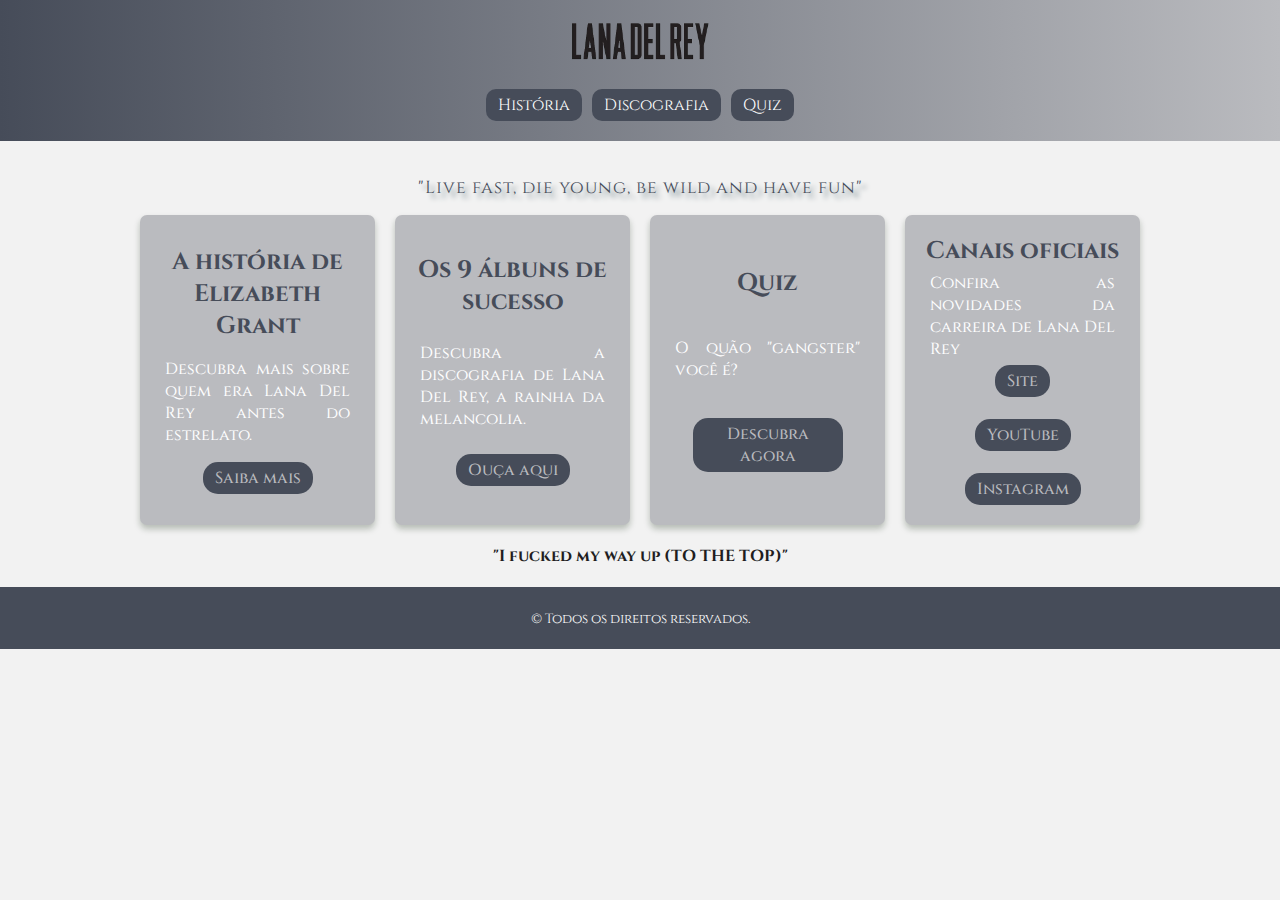
<file: index.html>
<!DOCTYPE html>
<html lang="pt-br">
<head>
    <meta charset="UTF-8">
    <meta name="viewport" content="width=device-width, initial-scale=1">
    <meta name="description" content="site com informações sobre a cantora estadunidense Lana Del Rey">    
    <meta name="keywords" content="Lana Del Rey, Lana, Cantora, Lizzy Grant, Lana Del Ray, Elizabeth Woolridge Grant, Elizabeth Grant, Lanita, Del Rey">
    <meta name="author" content="JukIME">
    <title> Lana Del Rey </title>
    <link rel="icon" href="imagens/ldrlogo.png" type="image/png">
    <link rel="stylesheet" href="style-index.css">   
</head>
<body>
    <header>
        <a href="index.html"> <img src="imagens/ldrlogo2.png" alt="logo lana del rey cliclável"> </a>
        <nav>
            <a href="historia.html"> História </a>
            <a href="discografia.html"> Discografia </a>
            <a href="quiz.html"> Quiz </a>
        </nav>
    </header>
    <main>
        <section>
            <p id="frase-de-efeito"> "Live fast, die young, be wild and have fun" </p>
            <div class="main-container">
                <!-- história -->
                <div class="main-block">
                    <h2> A história de Elizabeth Grant </h2>
                    <p> Descubra mais sobre quem era Lana Del Rey antes do estrelato. </p>
                    <a href="historia.html"> Saiba mais </a>
                </div>
                
                <!-- discografia --> 
                <div class="main-block">
                    <h2> Os 9 álbuns de sucesso </h2>
                    <p> Descubra a discografia de Lana Del Rey, a rainha da melancolia. </p>
                    <a href="discografia.html"> Ouça aqui </a>
                </div>

                <!-- quiz -->
                <div class="main-block">
                    <h2> Quiz </h2>
                    <p> O quão "gangster" você é? </p>
                    <a href="quiz.html"> Descubra agora </a>
                </div>

                <!-- canais oficiais -->
                <div class="main-block">
                    <h2> Canais oficiais </h2>
                    <p> Confira as novidades da carreira de Lana Del Rey </p>
                    <a href="https://www.lanadelrey.com/" target="_blank"> Site </a><br>
                    <a href="https://www.youtube.com/channel/UCqk3CdGN_j8IR9z4uBbVPSg" target="_blank"> YouTube </a><br>
                    <a href="https://www.instagram.com/honeymoon/" target="_blank"> Instagram </a>
                </div>
            </div>
        </section>
        <!-- voltar ao topo -->
        <div>
            <p id="topo"> <a href="#"> <strong> "I fucked my way up (TO THE TOP)" </strong> </a> </p>
        </div>
    </main>
    <footer>
        <small> &copy; Todos os direitos reservados. </small>
    </footer>
</body>
</html>
</file>
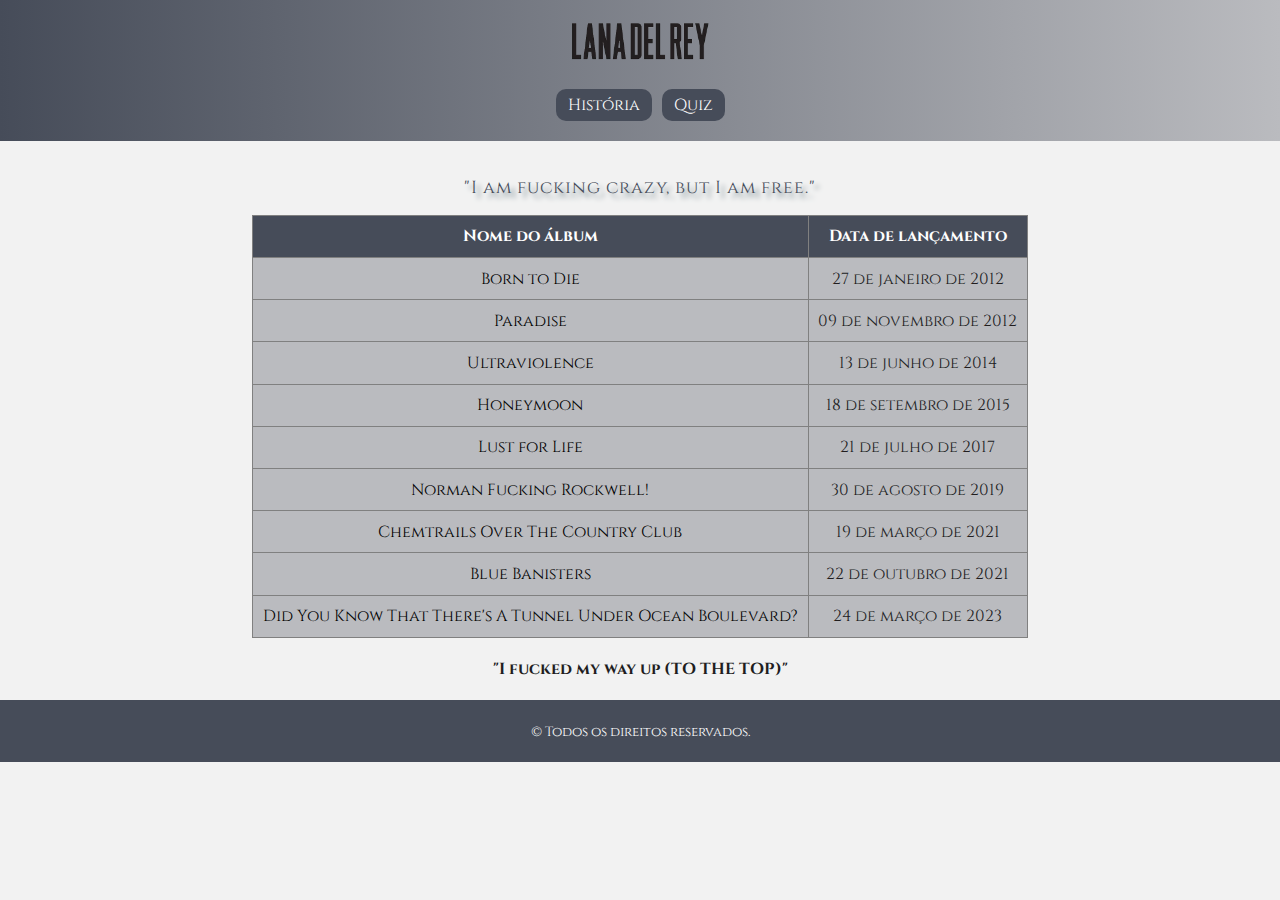
<file: discografia.html>
<!DOCTYPE html>
<html lang="pt-br">
<head>
    <meta charset="UTF-8">
    <meta name="viewport" content="width=device-width, initial-scale=1.0">
    <meta name="description" content="site com informações sobre a cantora estadunidense Lana Del Rey">    
    <meta name="keywords" content="Lana Del Rey, Lana, Cantora, Lizzy Grant, Lana Del Ray, Elizabeth Woolridge Grant, Elizabeth Grant, Lanita, Del Rey>
    <meta name="author" content="JukIME">
    <link rel="icon" href="imagens/ldrlogo.png" type="image/png">
    <title> Lana Del Rey - Discografia </title>
    <link rel="stylesheet" href="style-disco.css">
</head>
<body>
    <header>
        <a href="index.html"><img src="imagens/ldrlogo2.png" alt="logo lana del rey cliclável"></a>
        <nav>
            <a href="historia.html"> História </a>
            <a href="quiz.html"> Quiz </a>
        </nav>
    </header>
    <main>
        <section>
            <p id="frase-de-efeito"> "I am fucking crazy, but I am free." </p>
        </section>
        <section>
            <article>
                <div class="table-responsive">
                    <table border="1">
                        <thead>
                            <tr>
                                <th> Nome do álbum </th>
                                <th> Data de lançamento </th>
                            </tr>
                        </thead>
                        <tbody>
                            <tr>
                                <td> <a href="https://open.spotify.com/intl-pt/album/4X8hAqIWpQyQks2yRhyqs4" target="_blank"> Born to Die </a> </td>
                                <td> 27 de janeiro de 2012 </td>
                            </tr>
                            <tr>
                                <td> <a href="https://open.spotify.com/intl-pt/album/3Sn5DDHo0l6lxSYVo8CqdK" target="_blank"> Paradise </a> </td>
                                <td> 09 de novembro de 2012 </td>
                            </tr>
                            <tr>
                                <td> <a href="https://open.spotify.com/intl-pt/album/2e3doCyb0qn2JeKLsh2Xbo" target="_blank"> Ultraviolence </a> </td>
                                <td> 13 de junho de 2014 </td>
                            </tr>
                            <tr>
                                <td> <a href="https://open.spotify.com/intl-pt/album/2DpEBrjCur1ythIZ10gJWw" target="_blank"> Honeymoon </a> </td>
                                <td> 18 de setembro de 2015 </td>
                            </tr>
                            <tr>
                                <td> <a href="https://open.spotify.com/intl-pt/album/7xYiTrbTL57QO0bb4hXIKo" target="_blank"> Lust for Life </a> </td>
                                <td> 21 de julho de 2017 </td>
                            </tr>
                            <tr>
                                <td> <a href="https://open.spotify.com/intl-pt/album/5XpEKORZ4y6OrCZSKsi46A" target="_blank"> Norman Fucking Rockwell! </a> </td>
                                <td> 30 de agosto de 2019 </td>
                            </tr>
                            <tr>
                                <td> <a href="https://open.spotify.com/intl-pt/album/6QeosPQpJckkW0Obir5RT8" target="_blank"> Chemtrails Over The Country Club </a> </td>
                                <td> 19 de março de 2021 </td>
                            </tr>
                            <tr>
                                <td> <a href="https://open.spotify.com/intl-pt/album/2wwCc6fcyhp1tfY3J6Javr" target="_blank"> Blue Banisters </a> </td>
                                <td> 22 de outubro de 2021 </td>
                            </tr>
                            <tr>
                                <td> <a href="https://open.spotify.com/intl-pt/album/5HOHne1wzItQlIYmLXLYfZ" target="_blank"> Did You Know That There's A Tunnel Under Ocean Boulevard? </a> </td> 
                                <td> 24 de março de 2023 </td>
                            </tr>
                        </tbody>
                    </table>
                </div>
            </article>
        </section>
        <!-- voltar ao topo -->
        <div>   
            <p id="topo"> <a href="#"> <strong> "I fucked my way up (TO THE TOP)" </strong> </a> </p>
        </div>
    </main>
    <footer>
        <small> &copy; Todos os direitos reservados. </small>
    </footer>
</body>
</html>
</file>
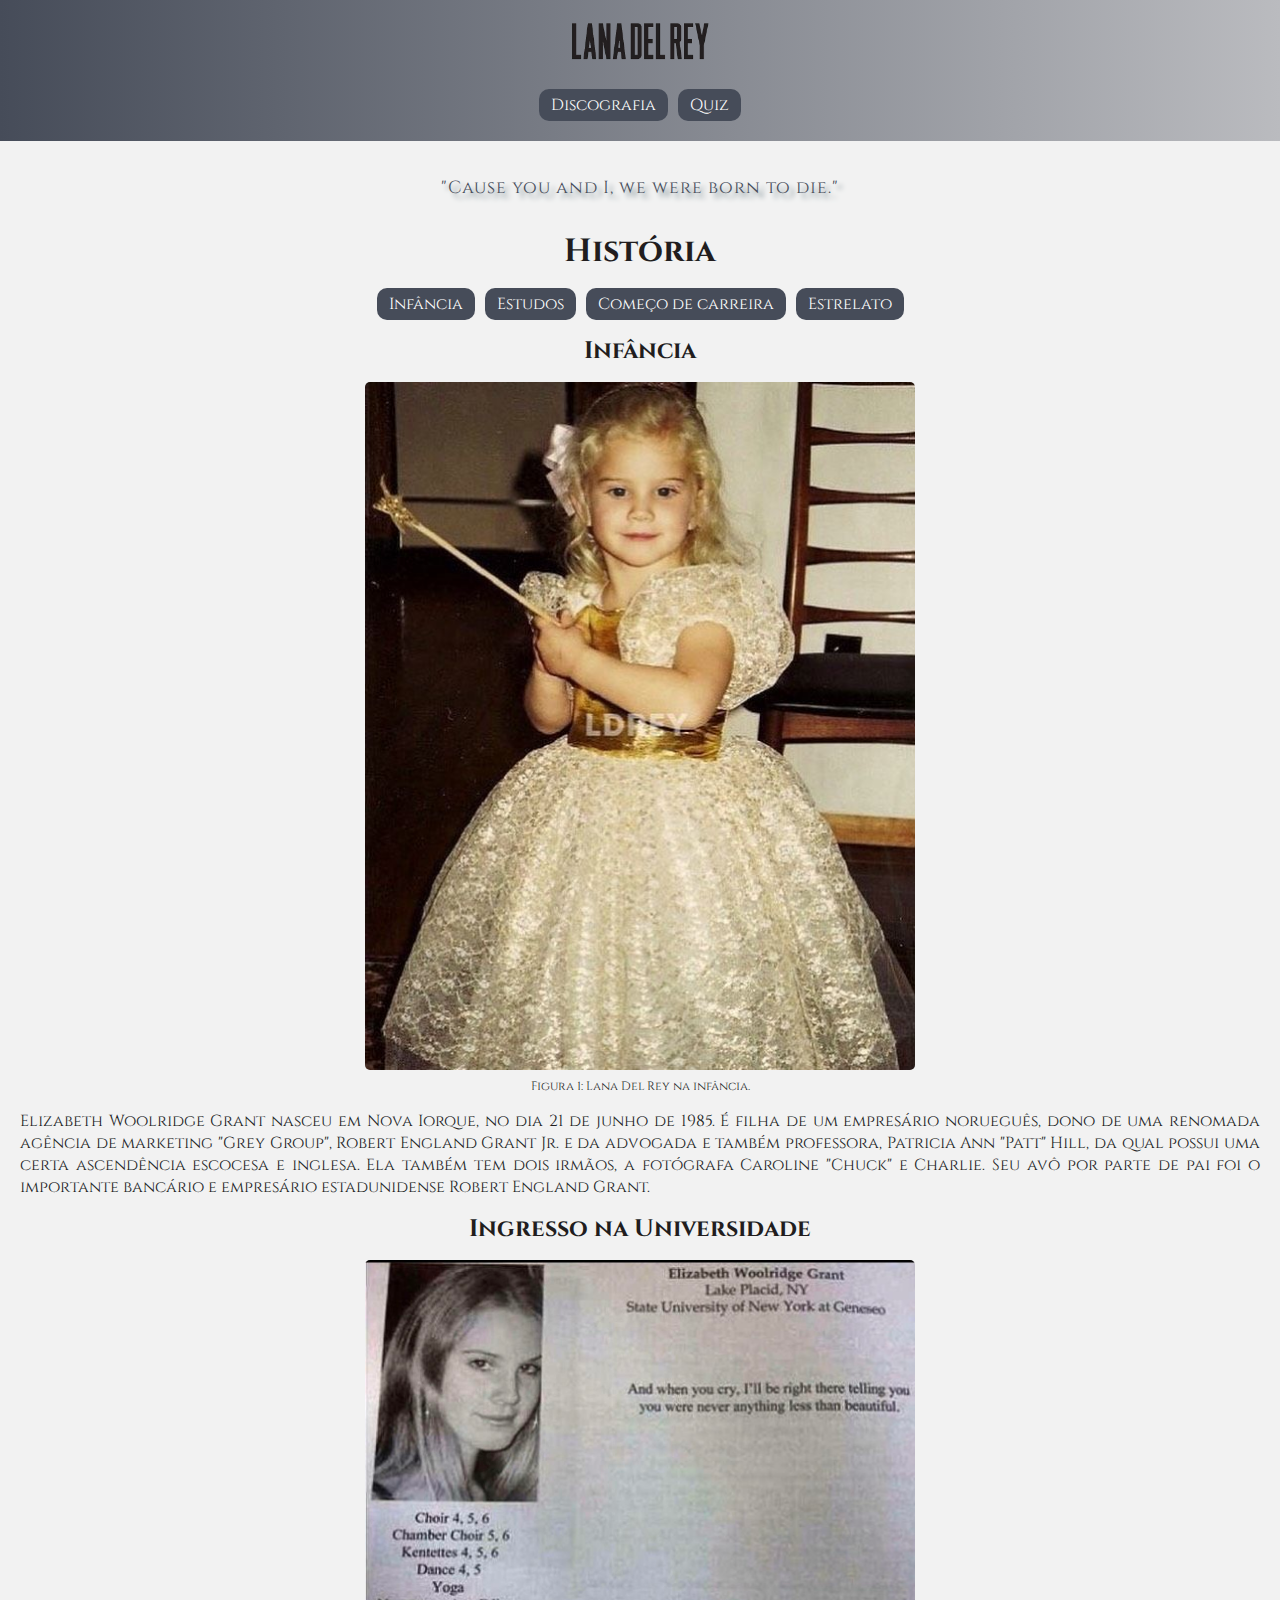
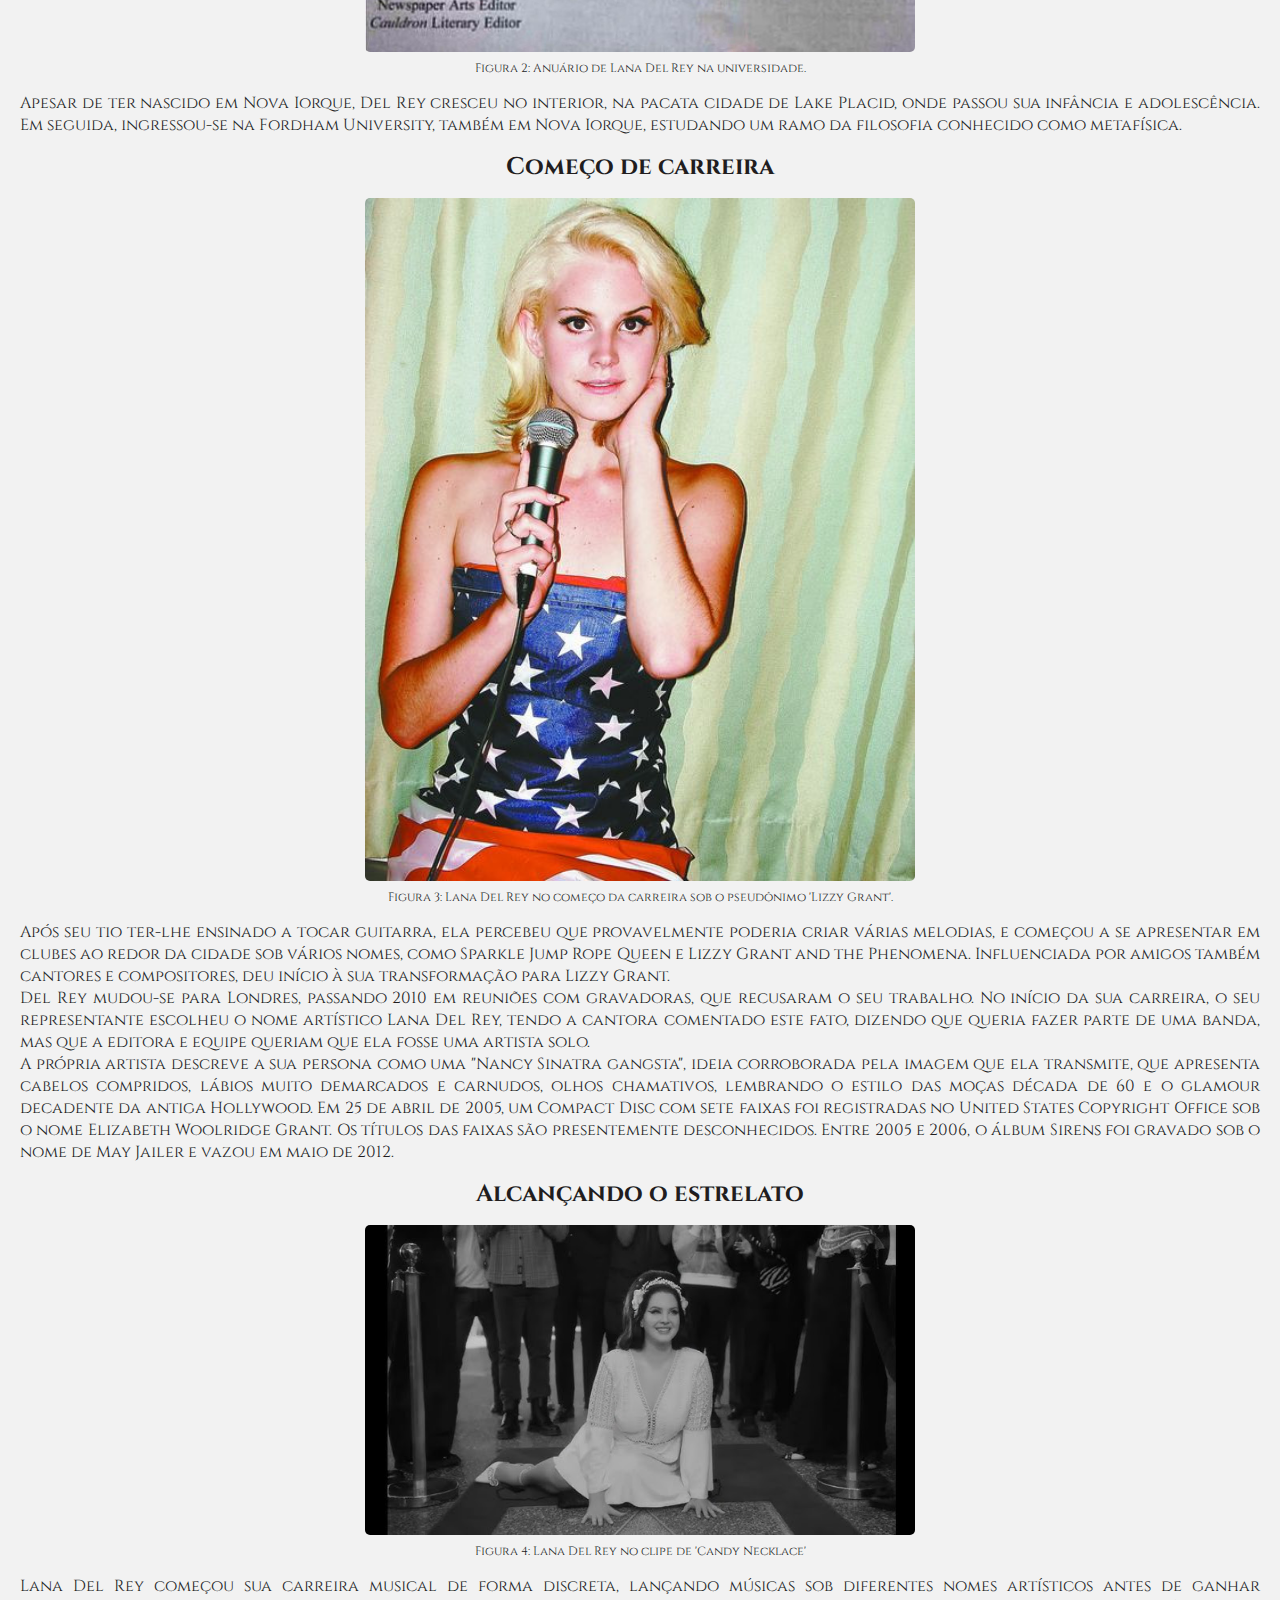
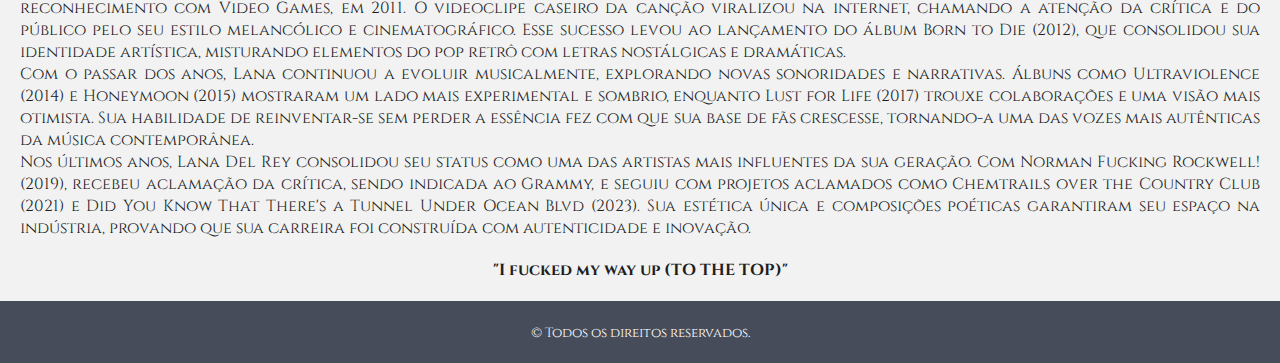
<file: historia.html>
<!DOCTYPE html>
<html lang="pt-br">
<head>
    <meta charset="UTF-8">
    <meta name="viewport" content="width=device-width, initial-scale=1">
    <meta name="description" content="site com informações sobre a cantora estadunidense Lana Del Rey">    
    <meta name="keywords" content="Lana Del Rey, Lana, Cantora, Lizzy Grant, Lana Del Ray, Elizabeth Woolridge Grant, Elizabeth Grant, Lanita, Del Rey">
    <meta name="author" content="JukIME">
    <title> Lana Del Rey - História </title>
    <link rel="icon" href="imagens/ldrlogo.png" type="image/png"> 
    <link rel="stylesheet" href="style-historia.css">
</head>
<body>
    <header>
        <a href="index.html"> <img src="imagens/ldrlogo2.png" alt="logo lana del rey cliclável"> </a>
        <nav>
                <a href="discografia.html"> Discografia </a>
                <a href="quiz.html"> Quiz </a>
        </nav>
    </header>
    <main>
        <section>
            <p id="frase-de-efeito"> "Cause you and I, we were born to die." </p>
            <h1> História </h1>
        </section>
        <nav class="listagem-conteudo">
            <a href="#infancia"> Infância </a><br>
            <a href="#estudos"> Estudos </a><br>
            <a href="#carreira"> Começo de carreira </a><br>
            <a href="#estrelato"> Estrelato </a>
        </nav>
        <section class="topicos">
            <article>
                <h2 id="infancia"> Infância </h2>
                <figure>
                    <img src="imagens/younglana.jpg" alt="imagem de lana del rey criança">
                    <figcaption> <small> Figura 1: Lana Del Rey na infância. </small> </figcaption>
                </figure>
                <p> Elizabeth Woolridge Grant nasceu em Nova Iorque, no dia 21 de junho de 1985. É filha de um empresário norueguês, dono de uma renomada agência de marketing "Grey Group", Robert England Grant Jr. e da advogada e também professora, Patricia Ann "Patt" Hill, da qual possui uma certa ascendência escocesa e inglesa. Ela também tem dois irmãos, a fotógrafa Caroline "Chuck" e Charlie. Seu avô por parte de pai foi o importante bancário e empresário estadunidense Robert England Grant. </p>
            </article>
            <article>
                <h2 id="estudos"> Ingresso na Universidade </h2>
                <figure>
                    <img src="imagens/collegelana.jpg" alt="foto do anuário de lana del rey">
                    <figcaption> <small> Figura 2: Anuário de Lana Del Rey na universidade. </small> </figcaption>
                </figure>
                <p> Apesar de ter nascido em Nova Iorque, Del Rey cresceu no interior, na pacata cidade de Lake Placid, onde passou sua infância e adolescência. Em seguida, ingressou-se na Fordham University, também em Nova Iorque, estudando um ramo da filosofia conhecido como metafísica. </p>
            </article>
            <article>
                <h2 id="carreira"> Começo de carreira </h2>
                <figure>
                    <img src="imagens/lizzygrant.jpg" alt="lana del rey como lizzy grant">
                    <figcaption> <small> Figura 3: Lana Del Rey no começo da carreira sob o pseudônimo 'Lizzy Grant'. </small> </figcaption>
                </figure>
                <p> Após seu tio ter-lhe ensinado a tocar guitarra, ela percebeu que provavelmente poderia criar várias melodias, e começou a se apresentar em clubes ao redor da cidade sob vários nomes, como Sparkle Jump Rope Queen e Lizzy Grant and the Phenomena. Influenciada por amigos também cantores e compositores, deu início à sua transformação para Lizzy Grant. </p>

                <p> Del Rey mudou-se para Londres, passando 2010 em reuniões com gravadoras, que recusaram o seu trabalho. No início da sua carreira, o seu representante escolheu o nome artístico Lana Del Rey, tendo a cantora comentado este fato, dizendo que queria fazer parte de uma banda, mas que a editora e equipe queriam que ela fosse uma artista solo. </p>
                    
                <p> A própria artista descreve a sua persona como uma "Nancy Sinatra gangsta", ideia corroborada pela imagem que ela transmite, que apresenta cabelos compridos, lábios muito demarcados e carnudos, olhos chamativos, lembrando o estilo das moças década de 60 e o glamour decadente da antiga Hollywood. Em 25 de abril de 2005, um Compact Disc com sete faixas foi registradas no United States Copyright Office sob o nome Elizabeth Woolridge Grant. Os títulos das faixas são presentemente desconhecidos. Entre 2005 e 2006, o álbum Sirens foi gravado sob o nome de May Jailer e vazou em maio de 2012. </p>
            </article>
            <article>
                <h2 id="estrelato"> Alcançando o estrelato </h2>
                <figure>
                    <img src="imagens/candynecklace.jpg" alt="lana del rey no clipe de candy necklace">
                    <figcaption> <small> Figura 4: Lana Del Rey no clipe de 'Candy Necklace' </small> </figcaption>
                </figure>
                <p> Lana Del Rey começou sua carreira musical de forma discreta, lançando músicas sob diferentes nomes artísticos antes de ganhar reconhecimento com Video Games, em 2011. O videoclipe caseiro da canção viralizou na internet, chamando a atenção da crítica e do público pelo seu estilo melancólico e cinematográfico. Esse sucesso levou ao lançamento do álbum Born to Die (2012), que consolidou sua identidade artística, misturando elementos do pop retrô com letras nostálgicas e dramáticas. </p>

                <p> Com o passar dos anos, Lana continuou a evoluir musicalmente, explorando novas sonoridades e narrativas. Álbuns como Ultraviolence (2014) e Honeymoon (2015) mostraram um lado mais experimental e sombrio, enquanto Lust for Life (2017) trouxe colaborações e uma visão mais otimista. Sua habilidade de reinventar-se sem perder a essência fez com que sua base de fãs crescesse, tornando-a uma das vozes mais autênticas da música contemporânea. </p>       
                
                <p> Nos últimos anos, Lana Del Rey consolidou seu status como uma das artistas mais influentes da sua geração. Com Norman Fucking Rockwell! (2019), recebeu aclamação da crítica, sendo indicada ao Grammy, e seguiu com projetos aclamados como Chemtrails over the Country Club (2021) e Did You Know That There's a Tunnel Under Ocean Blvd (2023). Sua estética única e composições poéticas garantiram seu espaço na indústria, provando que sua carreira foi construída com autenticidade e inovação. </p>
            </article>
        </section>
        <!-- volte ao topo -->
        <div>
            <p id="topo"> <a href="#"> <strong> "I fucked my way up (TO THE TOP)" </strong> </a> </p>
        </div>
    </main> 
    <footer>
        <small> &copy; Todos os direitos reservados. </small>
    </footer>
</body>
</html>
</file>
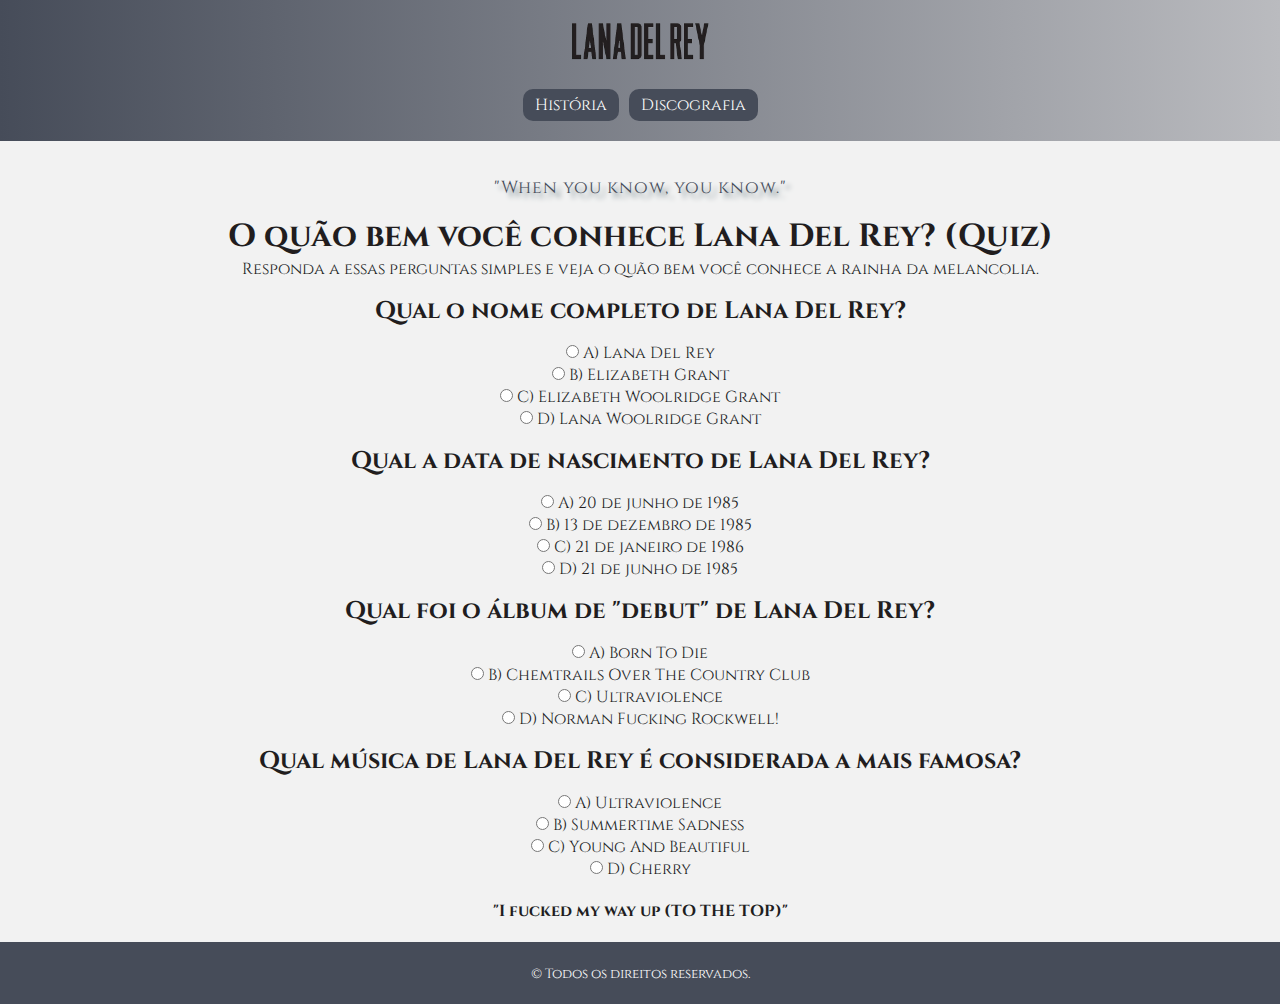
<file: quiz.html>
<!DOCTYPE html>
<html lang="pt-br">
<head>
    <meta charset="UTF-8">
    <meta name="viewport" content="width=device-width, initial-scale=1.0">
    <meta name="description" content="site com informações sobre a cantora estadunidense Lana Del Rey">    
    <meta name="keywords" content="Lana Del Rey, Lana, Cantora, Lizzy Grant, Lana Del Ray, Elizabeth Woolridge Grant, Elizabeth Grant, Lanita, Del Rey">
    <meta name="author" content="JukIME">
    <link rel="icon" href="imagens/ldrlogo.png" type="image/png">
    <title> Lana Del Rey - Quiz </title>
    <link rel="stylesheet" href="style-quiz.css">
</head>
<body>
    <header>
        <a href="index.html"><img src="imagens/ldrlogo2.png" alt="logo lana del rey cliclável"></a>
        <nav>
                <a href="historia.html"> História </a>
                <a href="discografia.html"> Discografia </a>
        </nav>
    </header>
    <main class="main-container">
        <section>
            <p id="frase-de-efeito"> "When you know, you know." </p>
            <h1> O quão bem você conhece Lana Del Rey? (Quiz) </h1>
            <p> Responda a essas perguntas simples e veja o quão bem você conhece a rainha da melancolia. </p>
        </section>
        <section class="main-block">
            <h2> Qual o nome completo de Lana Del Rey? </h2>
                <form>
                    <input type="radio" value="opcao1" id="p1a" name="pergunta1">
                        <label for="p1a"> A) Lana Del Rey </label><br>
                    <input type="radio" value="opcao2" id="p1b" name="pergunta1">
                        <label for="p1b"> B) Elizabeth Grant </label><br>
                    <input type="radio" value="opcao3" id="p1c" name="pergunta1">
                        <label for="p1c"> C) Elizabeth Woolridge Grant </label><br>
                    <input type="radio" value="opcao4" id="p1d" name="pergunta1">
                        <label for="p1d"> D) Lana Woolridge Grant</label>
                </form>  
        </section>
        <section class="main-block">
            <h2> Qual a data de nascimento de Lana Del Rey? </h2>
                <form>
                    <input type="radio" value="opcao1" id="p2a" name="pergunta2">
                        <label for="p2a"> A) 20 de junho de 1985 </label><br>
                    <input type="radio" value="opcao2" id="p2b" name="pergunta2">
                        <label for="p2b"> B) 13 de dezembro de 1985 </label><br>
                    <input type="radio" value="opcao3" id="p2c" name="pergunta2">
                        <label for="p2c"> C) 21 de janeiro de 1986 </label><br>
                    <input type="radio" value="opcao4" id="p2d" name="pergunta2">
                        <label for="p2d"> D) 21 de junho de 1985 </label>
                </form>
        </section>
        <section class="main-block">
            <h2> Qual foi o álbum de "debut" de Lana Del Rey? </h2>
                <form>
                    <input type="radio" value="opcao1" id="p3a" name="pergunta3">
                        <label for="p2a"> A) Born To Die </label><br>
                    <input type="radio" value="opcao2" id="p3b" name="pergunta3">
                        <label for="p2b"> B) Chemtrails Over The Country Club </label><br>
                    <input type="radio" value="opcao3" id="p3c" name="pergunta3">
                        <label for="p2c"> C) Ultraviolence </label><br>
                    <input type="radio" value="opcao4" id="p3d" name="pergunta3">
                        <label for="p2d"> D) Norman Fucking Rockwell! </label>
                </form>
        </section>
        <section class="main-block">
            <h2> Qual música de Lana Del Rey é considerada a mais famosa? </h2>
                <form>
                    <input type="radio" value="opcao1" id="p3a" name="pergunta3">
                        <label for="p2a"> A) Ultraviolence </label><br>
                    <input type="radio" value="opcao2" id="p3b" name="pergunta3">
                        <label for="p2b"> B) Summertime Sadness </label><br>
                    <input type="radio" value="opcao3" id="p3c" name="pergunta3">
                        <label for="p2c"> C) Young And Beautiful </label><br>
                    <input type="radio" value="opcao4" id="p3d" name="pergunta3">
                        <label for="p2d"> D) Cherry </label>
                </form>
        </section>
        <p id="topo"> <a href="#"> <strong> "I fucked my way up (TO THE TOP)" </strong> </a> </p>
    </main>
    <footer>
        <small> &copy; Todos os direitos reservados. </small>
    </footer>
</body>
</html>
</file>
<file: style-index.css>
@import url('https://fonts.googleapis.com/css2?family=Cinzel:wght@400..900&family=Lobster&display=swap');

* {
    margin: 0;
    padding: 0;
    box-sizing: border-box;
}

body {
    background-color: #F2F2F2;
    color: #211d1e;
    font-family: "Cinzel", serif;
    font-weight: 400;
    font-style: normal;
}

header {
    display: flex;
    flex-direction: column;
    flex-wrap: wrap;
    align-items: center;
    justify-content: center;
    padding: 20px 0;
    background: linear-gradient(to right, #464C59, #BABBBF);
}

header img {
    width: 150px;
    height: auto;
    margin-bottom: 20px;
}

nav {
    display: flex;
    flex-wrap: wrap;
    justify-content: center;
}

nav a {
    margin: 0 5px;
    position: relative;
    background-color: #464C59;
    color: white;
    text-decoration: none;
    padding: 5px 12px;
    border-radius: 10px;
    transition: all 0.5s;
    font-weight: 400;
}

nav a:hover {
    background-color: #F2D479;
    color: #211d1e;
}

#frase-de-efeito {
    color: #464C59;
    font-weight: 60;
    letter-spacing: 1px;
    text-shadow: 5px 5px 5px #72858C;
    text-align: center;
    font-size: 1.1rem;
    padding: 15px;
}


.main-container {
    display: flex;
    gap: 20px;
    max-width: 1000px;
    margin: 0 auto;
    flex-wrap: wrap;
}

.main-container h2 {
    color: #464C59;
}

.main-container p {
    font-weight: 450;
    color: white;
    padding: 5px;
}

.main-block {
    display: flex;
    flex-direction: column;
    flex: 1 1 200px; 
    align-items: center;
    justify-content: space-evenly;
    background-color: #BABBBF;
    padding: 20px;
    border-radius: 7px;
    box-shadow: 0 4px 6px rgba(17, 43, 15, 0.267);
}

.main-block a {
    color: #BABBBF;
    background-color: #464C59;
    max-width: 150px;
    padding: 5px 12px;
    border-radius: 15px;
    font-weight: 500;
    text-decoration: none;
    transition: all 0.5s;
    text-align: center;
}

.main-block a:hover {
    color: #0D0D0D;
    background-color: #F2D479;
}

main {
    padding: 20px;
}

h1 {
    text-align: center;
}

h2 {
    text-align: center;
}

p {
    text-align: justify;
}

p a {
    text-decoration: none;
}

#topo {
    text-align: center;
    padding-top: 20px;
}

#topo a {
    color: #211d1e;
    text-decoration: none;
}

#topo a:hover {
    color: #5D6673;
}

footer {
    background-color: #464C59;
    color: white;
    padding: 20px 0px;
    text-align: center;
}

@media (max-width: 150px) {
    header img {
        width: 100%;
    }
}
</file>
<file: style-disco.css>
@import url('https://fonts.googleapis.com/css2?family=Cinzel:wght@400..900&family=Lobster&display=swap');

* {
    margin: 0;
    padding: 0;
    box-sizing: border-box;
}

body {
    background-color: #F2F2F2;
    color: #211d1e;
    font-family: "Cinzel", serif;
    font-weight: 400;
    font-style: normal;
}

header {
    display: flex;
    flex-direction: column;
    flex-wrap: wrap;
    align-items: center;
    justify-content: center;
    padding: 20px 0;
    background: linear-gradient(to right, #464C59, #BABBBF);
}

header img {
    width: 150px;
    height: auto;
    margin-bottom: 20px;
}

nav {
    display: flex;
    flex-wrap: wrap;
    justify-content: center;
}

nav a {
    margin: 0 5px;
    position: relative;
    background-color: #464C59;
    color: white;
    text-decoration: none;
    padding: 5px 12px;
    border-radius: 10px;
    transition: all 0.5s;
    font-weight: 400;
}

nav a:hover {
    background-color: #F2D479;
    color: #211d1e;
}

#frase-de-efeito {
    color: #464C59;
    font-weight: 60;
    font-size: 1.1rem;
    letter-spacing: 1px;
    text-shadow: 5px 5px 5px #72858C;
    text-align: center;
    padding: 15px;
}

main {
    padding: 20px;
}


.table-responsive {
    width: 100%;
    overflow-x: auto;
    margin: auto;
}

table {
    border-collapse: collapse;
    text-align: center;
    margin: auto;
}

th {
    background-color: #464C59;
    color: white;
    padding: 0.6rem;
}

td {
    background-color: #BABBBF;
    padding: 0.6rem;
}

td a {
    color: black;
    text-decoration: none;
}

td a:hover {
    color: #5D6673;
}

#topo {
    text-align: center;
    padding-top: 20px;
}

#topo a {
    color: #211d1e;
    text-decoration: none;
}

#topo a:hover {
    color: #5D6673;
}

footer {
    background-color: #464C59;
    color: white;
    padding: 20px 0px;
    text-align: center;
}

@media (max-width: 150px) {
    header img {
        width: 100%;
    }
}
</file>
<file: style-historia.css>
@import url('https://fonts.googleapis.com/css2?family=Cinzel:wght@400..900&family=Lobster&display=swap');

* {
    margin: 0;
    padding: 0;
    box-sizing: border-box;
}

body {
    background-color: #F2F2F2;
    color: #211d1e;
    font-family: "Cinzel", serif;
    font-weight: 400;
    font-style: normal;
}

header {
    display: flex;
    flex-direction: column;
    flex-wrap: wrap;
    align-items: center;
    justify-content: center;
    padding: 20px 0;
    background: linear-gradient(to right, #464C59, #BABBBF);
}

header img {
    width: 150px;
    height: auto;
    margin-bottom: 20px;
}

h1 {
    text-align: center;
}

h2 {
    text-align: center;
}

p {
    text-align: justify;
}

nav {
    display: flex;
    flex-wrap: wrap;
    justify-content: center;
}

nav a {
    margin: 0 5px;
    position: relative;
    background-color: #464C59;
    color: white;
    text-decoration: none;
    padding: 5px 12px;
    border-radius: 10px;
    transition: all 0.5s;
    font-weight: 400;
}

nav a:hover {
    background-color: #F2D479;
    color: #211d1e;
}

#frase-de-efeito {
    color: #464C59;
    font-weight: 60;
    font-size: 1.1rem;
    letter-spacing: 1px;
    text-shadow: 5px 5px 5px #72858C;
    text-align: center;
    padding: 15px;
}

h1 {
    padding: 15px;
}

h2 {
    padding: 15px;
}

main {
    padding: 20px;
    text-align: center;
}


.listagem-conteudo {
    display: flex;
    align-items: center;
    gap: 0px 0px;
}

.listagem-conteudo a {
    text-align: center;
    text-decoration: none;
    color: white;
    background-color: #464C59;
    padding: 5px 12px;
    border-radius: 10px;
    transition: all 0.5s;
    font-weight: 400;
}

.topicos {
    text-align: justify;
}

.table-responsive {
    width: 100%;
    overflow-x: auto;
}

table {
    border-collapse: collapse;
    text-align: center;
}

figure {
    margin-bottom: 15px;
    text-align: center;
}

figure img {
    width: 550px;
    height: auto;
    border-radius: 5px;
}

figcaption {
    font-size: 0.9rem;
}

#topo {
    text-align: center;
    padding-top: 20px;
}

#topo a {
    color: #211d1e;
    text-decoration: none;
}

#topo a:hover {
    color: #5D6673;
}

footer {
    background-color: #464C59;
    color: white;
    padding: 20px 0px;
    text-align: center;
}

@media (max-width: 150px) {
    header img {
        width: 100%;
    }
}

@media (max-width: 570px) {
    figure img {
        max-width: 100%;
        height: auto;
        border-radius: 5px;
    }
}
</file>
<file: style-quiz.css>
@import url('https://fonts.googleapis.com/css2?family=Cinzel:wght@400..900&family=Lobster&display=swap');

* {
    margin: 0;
    padding: 0;
    box-sizing: border-box;
}

body {
    background-color: #F2F2F2;
    color: #211d1e;
    font-family: "Cinzel", serif;
    font-weight: 400;
    font-style: normal;
}

header {
    display: flex;
    flex-direction: column;
    flex-wrap: wrap;
    align-items: center;
    justify-content: center;
    padding: 20px 0;
    background: linear-gradient(to right, #464C59, #BABBBF);
}

header img {
    width: 150px;
    height: auto;
    margin-bottom: 20px;
}

nav {
    display: flex;
    flex-wrap: wrap;
    justify-content: center;
}

nav a {
    margin: 0 5px;
    position: relative;
    background-color: #464C59;
    color: white;
    text-decoration: none;
    padding: 5px 12px;
    border-radius: 10px;
    transition: all 0.5s;
    font-weight: 400;
}

nav a:hover {
    background-color: #F2D479;
    color: #211d1e;
}

#frase-de-efeito {
    color: #464C59;
    font-weight: 60;
    font-size: 1.1rem;
    letter-spacing: 1px;
    text-shadow: 5px 5px 5px #72858C;
    text-align: center;
    padding: 15px;
}

main {
    padding: 20px;
}

section p {
    text-align: center;
}

form {
    text-align: center;
}

h1 {
    text-align: center;
}

h2 {
    padding: 15px;
    text-align: center;
}

p {
    text-align: justify;
}

p a {
    text-decoration: none;
}

#topo {
    text-align: center;
    padding-top: 20px;
}

#topo a {
    color: #211d1e;
    text-decoration: none;
}

#topo a:hover {
    color: #5D6673;
}

footer {
    background-color: #464C59;
    color: white;
    padding: 20px 0px;
    text-align: center;
}

@media (max-width: 150px) {
    header img {
        width: 100%;
    }
}
</file>
